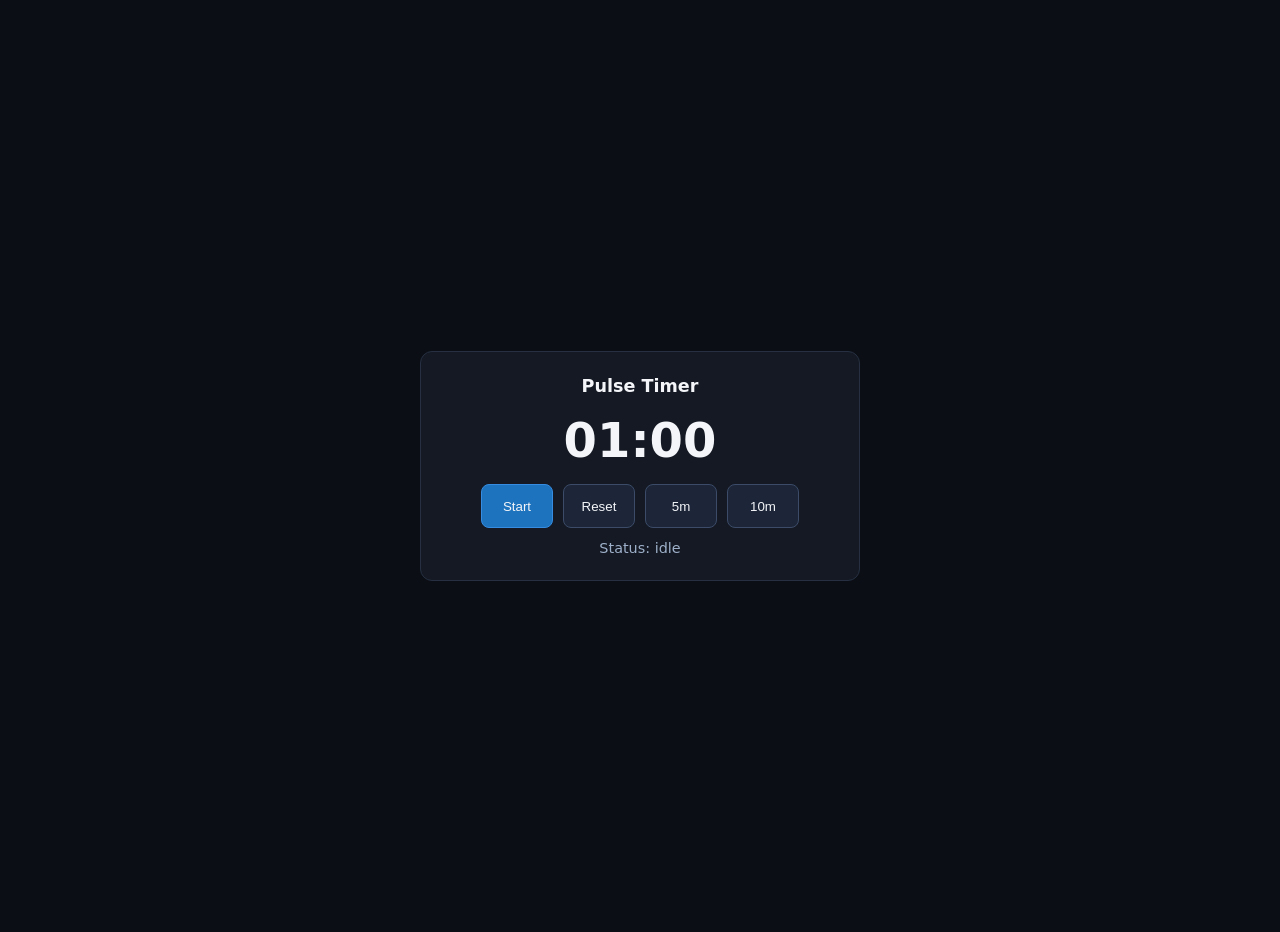
<file: examples/sample-target/index.html>
<!doctype html>
<html lang="en">
<head>
  <meta charset="utf-8">
  <meta name="viewport" content="width=device-width, initial-scale=1.0">
  <title>Pulse Timer — carea Sample Target</title>
  <style>
    :root { color-scheme: dark; font-family: system-ui, -apple-system, sans-serif; }
    body { margin: 0; min-height: 100dvh; display: grid; place-items: center; background: #0b0e14; color: #f3f5f8; padding: 16px; }
    main { width: 100%; max-width: 440px; background: #141923; border: 1px solid #263042; border-radius: 12px; padding: 24px; box-sizing: border-box; }
    .digits { font-variant-numeric: tabular-nums; font-size: 3rem; font-weight: 700; text-align: center; margin: 16px 0; }
    .controls { display: flex; flex-wrap: wrap; gap: 10px; justify-content: center; }
    button { min-height: 44px; min-width: 72px; padding: 10px 16px; border-radius: 8px; border: 1px solid #3b4b68; background: #1d2638; color: #f3f5f8; cursor: pointer; }
    button.primary { background: #1e73be; border-color: #368ce0; }
    .status { text-align: center; font-size: 0.9rem; color: #9eb0c9; margin-top: 12px; }
  </style>
</head>
<body>
  <main>
    <h1 style="margin:0;font-size:1.1rem;text-align:center;">Pulse Timer</h1>
    <div id="readout" class="digits">01:00</div>
    <div class="controls">
      <button id="toggle" class="primary" type="button">Start</button>
      <button id="reset" type="button">Reset</button>
      <button data-sec="300" type="button">5m</button>
      <button data-sec="600" type="button">10m</button>
    </div>
    <div id="status" class="status">Status: idle</div>
  </main>
  <script type="module">
    let remainingSec = 60;
    let running = false;
    const readout = document.getElementById("readout");
    const statusEl = document.getElementById("status");
    const render = () => {
      const m = String(Math.floor(remainingSec / 60)).padStart(2, "0");
      const s = String(remainingSec % 60).padStart(2, "0");
      readout.textContent = `${m}:${s}`;
      statusEl.textContent = `Status: ${running ? "running" : remainingSec === 0 ? "completed" : "idle"}`;
    };
    document.getElementById("toggle").addEventListener("click", () => {
      running = !running;
      document.getElementById("toggle").textContent = running ? "Pause" : "Start";
      render();
    });
    document.getElementById("reset").addEventListener("click", () => {
      running = false;
      remainingSec = 60;
      document.getElementById("toggle").textContent = "Start";
      render();
    });
    for (const btn of document.querySelectorAll("button[data-sec]")) {
      btn.addEventListener("click", () => {
        running = false;
        remainingSec = Number(btn.dataset.sec);
        document.getElementById("toggle").textContent = "Start";
        render();
      });
    }
    setInterval(() => {
      if (running && remainingSec > 0) {
        remainingSec -= 1;
        if (remainingSec === 0) running = false;
        render();
      }
    }, 1000);
    render();
  </script>
</body>
</html>
</file>
